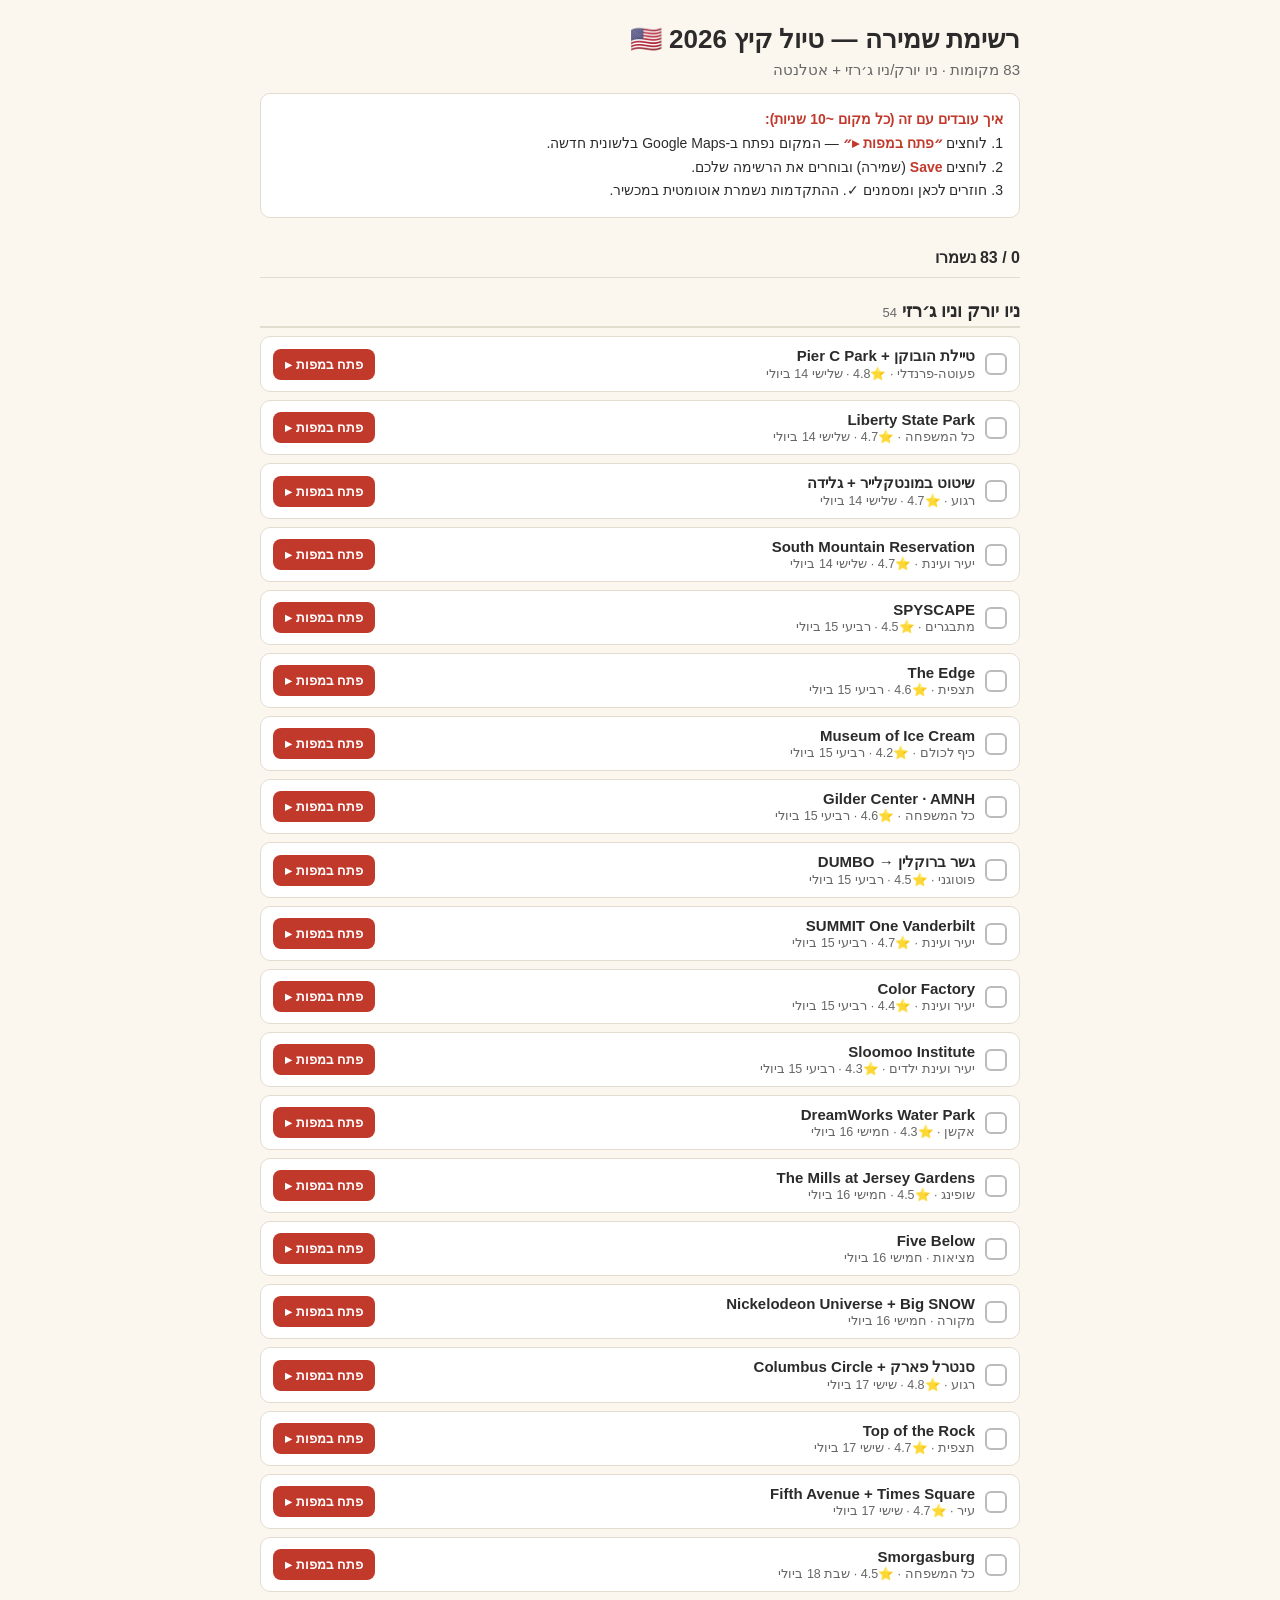
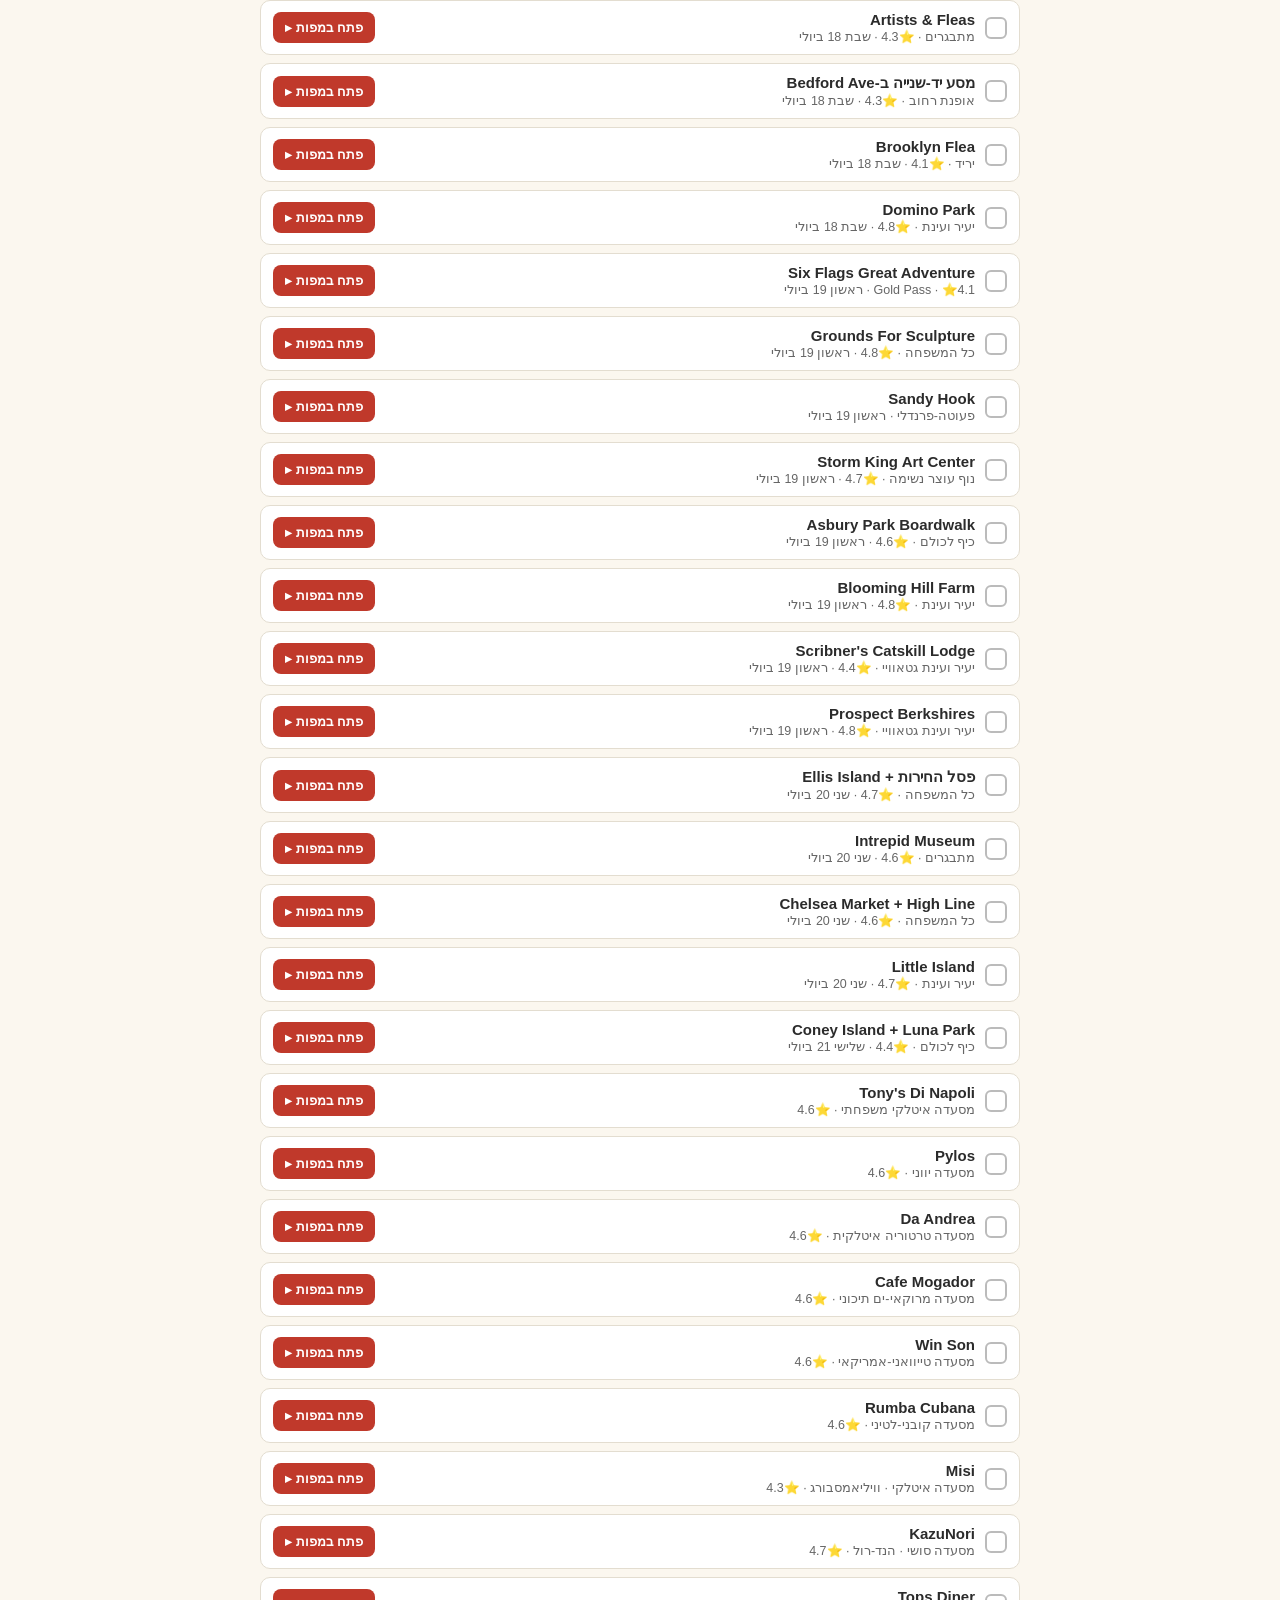
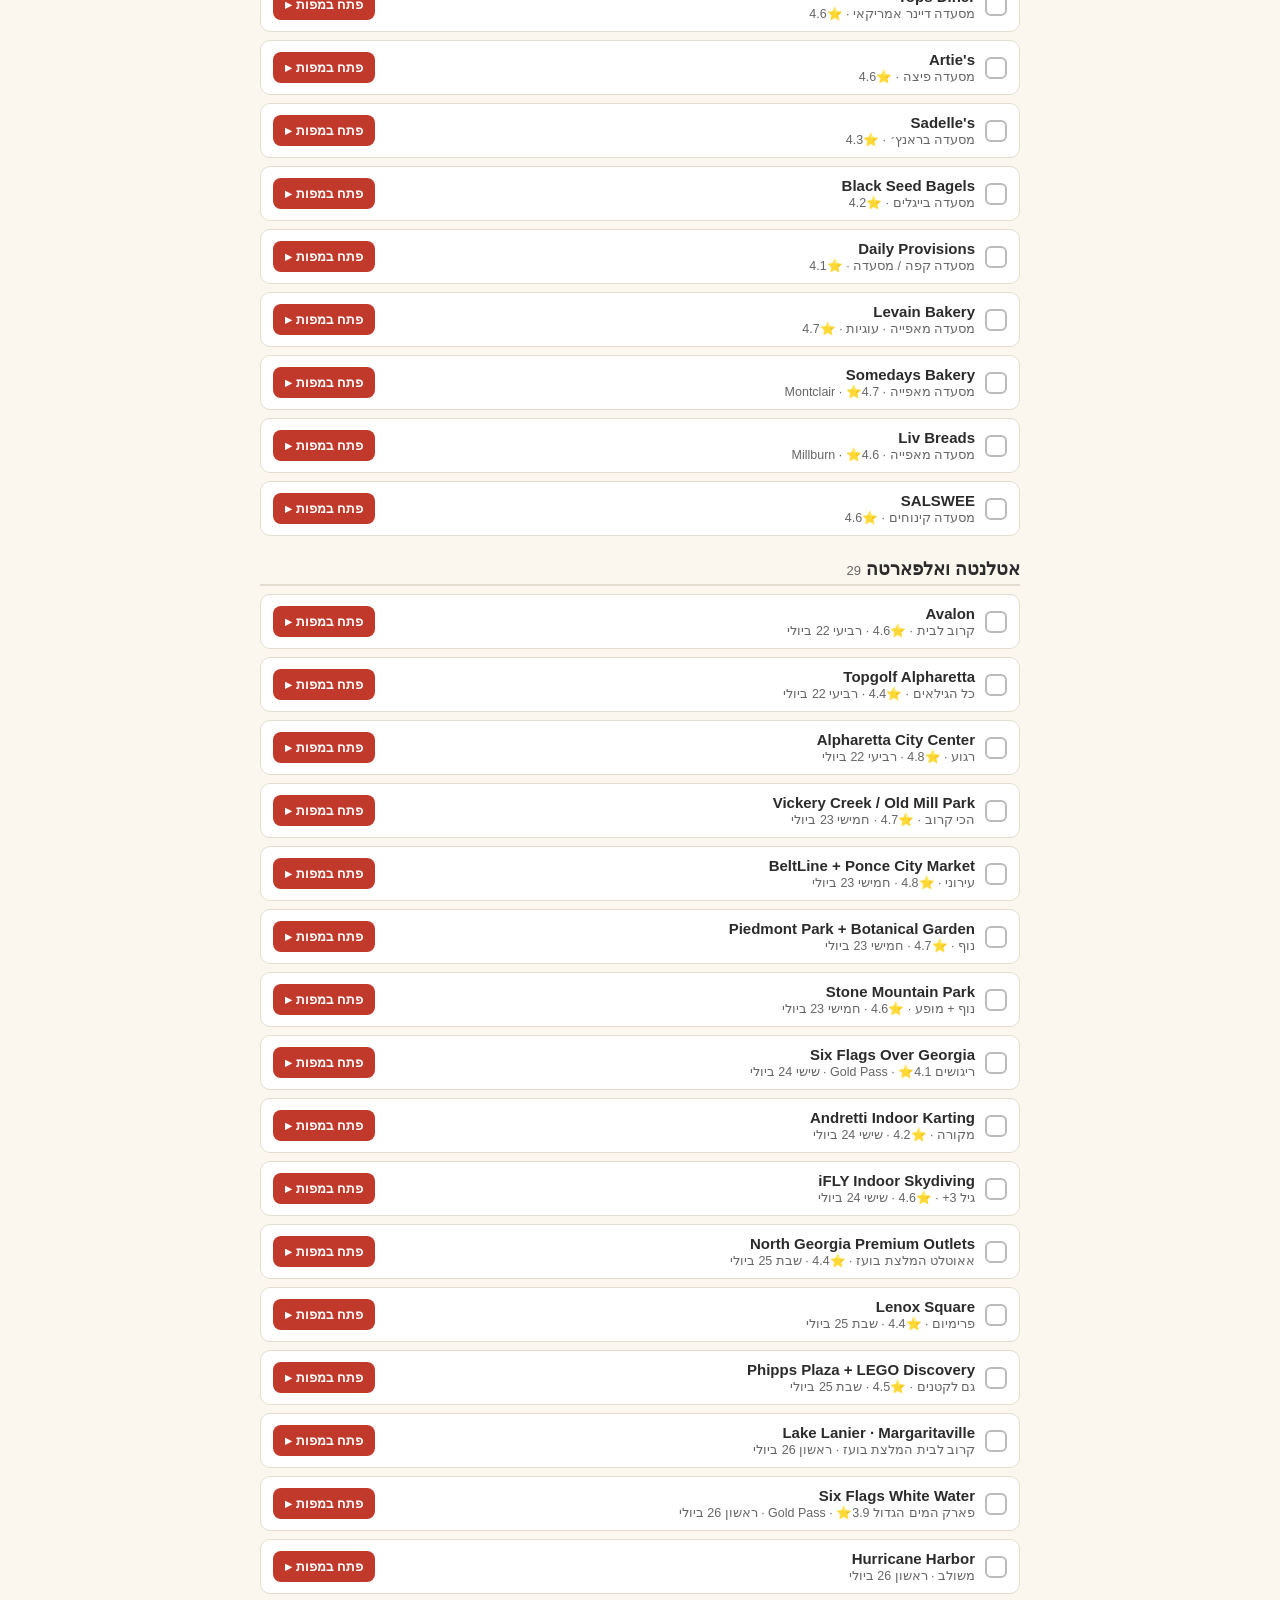
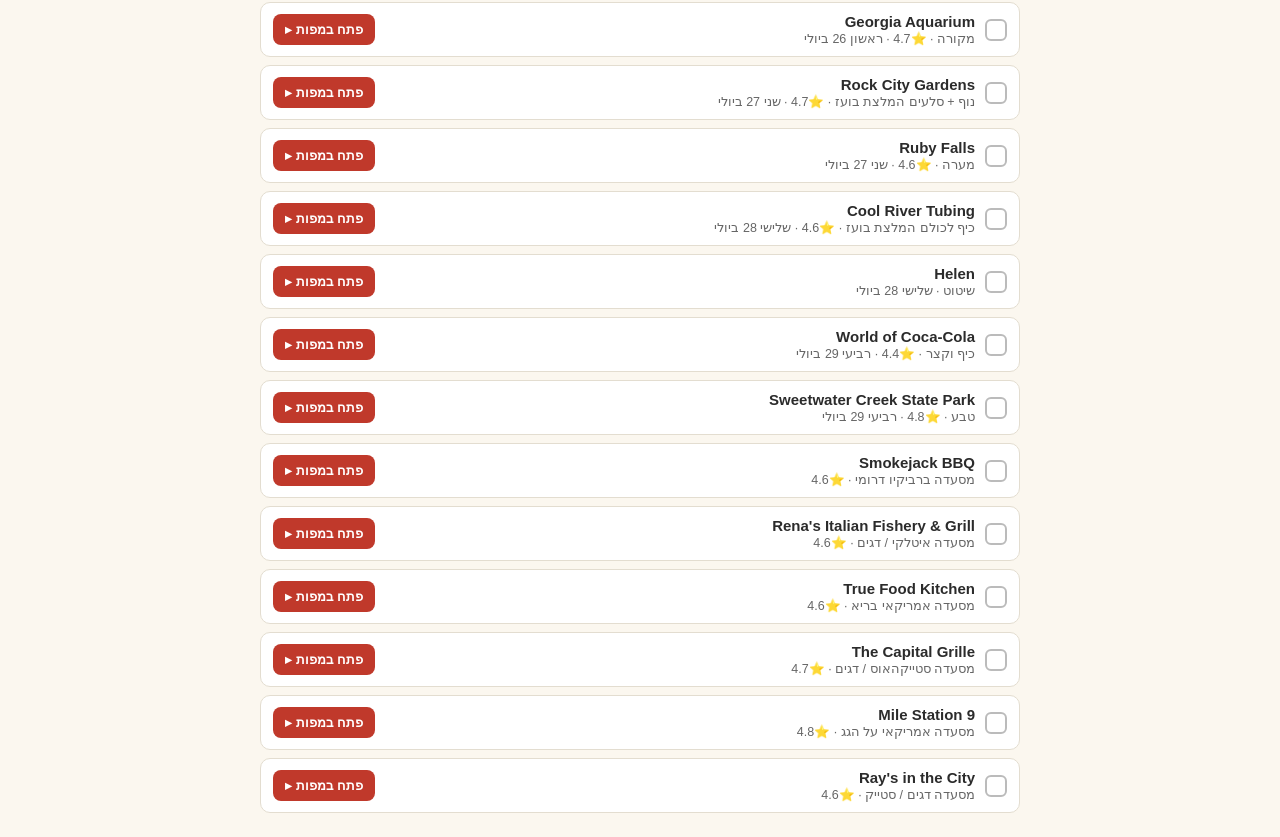
<file: trip-save-checklist.html>
<!doctype html><html lang="he" dir="rtl"><head><meta charset="utf-8">
<meta name="viewport" content="width=device-width, initial-scale=1">
<title>רשימת שמירה — טיול קיץ 2026</title>
<style>
  :root{--ink:#2b2b2b;--soft:#666;--line:#e3ddd0;--accent:#c0392b;--ok:#2e7d32;--cream:#fbf7ef}
  *{box-sizing:border-box}
  body{font-family:'Assistant','Segoe UI',Arial,sans-serif;margin:0;background:var(--cream);color:var(--ink);padding:24px}
  .wrap{max-width:760px;margin:0 auto}
  h1{font-size:26px;margin:0 0 6px}
  .lead{color:var(--soft);font-size:15px;margin:0 0 4px}
  .how{background:#fff;border:1px solid var(--line);border-radius:10px;padding:14px 16px;margin:14px 0 20px;font-size:14px;line-height:1.7}
  .how b{color:var(--accent)}
  .bar{position:sticky;top:0;background:var(--cream);padding:10px 0;border-bottom:1px solid var(--line);margin-bottom:10px;font-weight:600;z-index:5}
  h2{font-size:18px;margin:22px 0 8px;border-bottom:2px solid var(--line);padding-bottom:4px}
  h2 .cnt{font-size:13px;color:var(--soft);font-weight:400}
  .grid{display:flex;flex-direction:column;gap:8px}
  .row{display:flex;align-items:center;gap:10px;background:#fff;border:1px solid var(--line);border-radius:10px;padding:10px 12px}
  .row.done{opacity:.5;background:#f3f8f3}
  input[type=checkbox]{display:none}
  .chk{width:22px;height:22px;border:2px solid #bbb;border-radius:6px;flex:0 0 auto;cursor:pointer;position:relative}
  input:checked + .chk{background:var(--ok);border-color:var(--ok)}
  input:checked + .chk::after{content:"✓";color:#fff;position:absolute;inset:0;display:flex;align-items:center;justify-content:center;font-size:15px}
  .info{flex:1;min-width:0}
  .nm{font-weight:600;font-size:15px}
  .meta{color:var(--soft);font-size:12.5px;margin-top:1px}
  .open{flex:0 0 auto;background:var(--accent);color:#fff;text-decoration:none;padding:8px 12px;border-radius:8px;font-size:13px;font-weight:600;white-space:nowrap}
  .open:hover{background:#a93226}
</style></head><body><div class="wrap">
<h1>רשימת שמירה — טיול קיץ 2026 🇺🇸</h1>
<p class="lead">83 מקומות · ניו יורק/ניו ג׳רזי + אטלנטה</p>
<div class="how">
<b>איך עובדים עם זה (כל מקום ~10 שניות):</b><br>
1. לוחצים <b>״פתח במפות ▸״</b> — המקום נפתח ב-Google Maps בלשונית חדשה.<br>
2. לוחצים <b>Save</b> (שמירה) ובוחרים את הרשימה שלכם.<br>
3. חוזרים לכאן ומסמנים ✓. ההתקדמות נשמרת אוטומטית במכשיר.
</div>
<div class="bar" id="bar">0 / 83 נשמרו</div>
<h2>ניו יורק וניו ג׳רזי <span class="cnt">54</span></h2>
<div class="grid">
<div class="row"><input type="checkbox" id="c0" data-k="Pier C Park Hoboken NJ"><label for="c0" class="chk"></label><div class="info"><div class="nm">טיילת הובוקן + Pier C Park</div><div class="meta">פעוטה-פרנדלי · ⭐4.8 · שלישי 14 ביולי</div></div><a class="open" href="https://www.google.com/maps/search/?api=1&query=Pier%20C%20Park%20Hoboken%20NJ" target="_blank" rel="noopener">פתח במפות ▸</a></div>
<div class="row"><input type="checkbox" id="c1" data-k="Liberty State Park"><label for="c1" class="chk"></label><div class="info"><div class="nm">Liberty State Park</div><div class="meta">כל המשפחה · ⭐4.7 · שלישי 14 ביולי</div></div><a class="open" href="https://www.google.com/maps/search/?api=1&query=Liberty%20State%20Park" target="_blank" rel="noopener">פתח במפות ▸</a></div>
<div class="row"><input type="checkbox" id="c2" data-k="Absolute Zero Ice Cream Montclair NJ"><label for="c2" class="chk"></label><div class="info"><div class="nm">שיטוט במונטקלייר + גלידה</div><div class="meta">רגוע · ⭐4.7 · שלישי 14 ביולי</div></div><a class="open" href="https://www.google.com/maps/search/?api=1&query=Absolute%20Zero%20Ice%20Cream%20Montclair%20NJ" target="_blank" rel="noopener">פתח במפות ▸</a></div>
<div class="row"><input type="checkbox" id="c3" data-k="South Mountain Reservation Fairy Trail Millburn NJ"><label for="c3" class="chk"></label><div class="info"><div class="nm">South Mountain Reservation</div><div class="meta">יעיר ועינת · ⭐4.7 · שלישי 14 ביולי</div></div><a class="open" href="https://www.google.com/maps/search/?api=1&query=South%20Mountain%20Reservation%20Fairy%20Trail%20Millburn%20NJ" target="_blank" rel="noopener">פתח במפות ▸</a></div>
<div class="row"><input type="checkbox" id="c4" data-k="SPYSCAPE New York"><label for="c4" class="chk"></label><div class="info"><div class="nm">SPYSCAPE</div><div class="meta">מתבגרים · ⭐4.5 · רביעי 15 ביולי</div></div><a class="open" href="https://www.google.com/maps/search/?api=1&query=SPYSCAPE%20New%20York" target="_blank" rel="noopener">פתח במפות ▸</a></div>
<div class="row"><input type="checkbox" id="c5" data-k="The Edge Hudson Yards"><label for="c5" class="chk"></label><div class="info"><div class="nm">The Edge</div><div class="meta">תצפית · ⭐4.6 · רביעי 15 ביולי</div></div><a class="open" href="https://www.google.com/maps/search/?api=1&query=The%20Edge%20Hudson%20Yards" target="_blank" rel="noopener">פתח במפות ▸</a></div>
<div class="row"><input type="checkbox" id="c6" data-k="Museum of Ice Cream New York"><label for="c6" class="chk"></label><div class="info"><div class="nm">Museum of Ice Cream</div><div class="meta">כיף לכולם · ⭐4.2 · רביעי 15 ביולי</div></div><a class="open" href="https://www.google.com/maps/search/?api=1&query=Museum%20of%20Ice%20Cream%20New%20York" target="_blank" rel="noopener">פתח במפות ▸</a></div>
<div class="row"><input type="checkbox" id="c7" data-k="American Museum of Natural History"><label for="c7" class="chk"></label><div class="info"><div class="nm">Gilder Center · AMNH</div><div class="meta">כל המשפחה · ⭐4.6 · רביעי 15 ביולי</div></div><a class="open" href="https://www.google.com/maps/search/?api=1&query=American%20Museum%20of%20Natural%20History" target="_blank" rel="noopener">פתח במפות ▸</a></div>
<div class="row"><input type="checkbox" id="c8" data-k="Time Out Market New York DUMBO"><label for="c8" class="chk"></label><div class="info"><div class="nm">גשר ברוקלין → DUMBO</div><div class="meta">פוטוגני · ⭐4.5 · רביעי 15 ביולי</div></div><a class="open" href="https://www.google.com/maps/search/?api=1&query=Time%20Out%20Market%20New%20York%20DUMBO" target="_blank" rel="noopener">פתח במפות ▸</a></div>
<div class="row"><input type="checkbox" id="c9" data-k="SUMMIT One Vanderbilt New York"><label for="c9" class="chk"></label><div class="info"><div class="nm">SUMMIT One Vanderbilt</div><div class="meta">יעיר ועינת · ⭐4.7 · רביעי 15 ביולי</div></div><a class="open" href="https://www.google.com/maps/search/?api=1&query=SUMMIT%20One%20Vanderbilt%20New%20York" target="_blank" rel="noopener">פתח במפות ▸</a></div>
<div class="row"><input type="checkbox" id="c10" data-k="Color Factory New York"><label for="c10" class="chk"></label><div class="info"><div class="nm">Color Factory</div><div class="meta">יעיר ועינת · ⭐4.4 · רביעי 15 ביולי</div></div><a class="open" href="https://www.google.com/maps/search/?api=1&query=Color%20Factory%20New%20York" target="_blank" rel="noopener">פתח במפות ▸</a></div>
<div class="row"><input type="checkbox" id="c11" data-k="Sloomoo Institute New York"><label for="c11" class="chk"></label><div class="info"><div class="nm">Sloomoo Institute</div><div class="meta">יעיר ועינת  ילדים · ⭐4.3 · רביעי 15 ביולי</div></div><a class="open" href="https://www.google.com/maps/search/?api=1&query=Sloomoo%20Institute%20New%20York" target="_blank" rel="noopener">פתח במפות ▸</a></div>
<div class="row"><input type="checkbox" id="c12" data-k="DreamWorks Water Park American Dream"><label for="c12" class="chk"></label><div class="info"><div class="nm">DreamWorks Water Park</div><div class="meta">אקשן · ⭐4.3 · חמישי 16 ביולי</div></div><a class="open" href="https://www.google.com/maps/search/?api=1&query=DreamWorks%20Water%20Park%20American%20Dream" target="_blank" rel="noopener">פתח במפות ▸</a></div>
<div class="row"><input type="checkbox" id="c13" data-k="The Mills at Jersey Gardens"><label for="c13" class="chk"></label><div class="info"><div class="nm">The Mills at Jersey Gardens</div><div class="meta">שופינג · ⭐4.5 · חמישי 16 ביולי</div></div><a class="open" href="https://www.google.com/maps/search/?api=1&query=The%20Mills%20at%20Jersey%20Gardens" target="_blank" rel="noopener">פתח במפות ▸</a></div>
<div class="row"><input type="checkbox" id="c14" data-k="Five Below near Montclair NJ"><label for="c14" class="chk"></label><div class="info"><div class="nm">Five Below</div><div class="meta">מציאות · חמישי 16 ביולי</div></div><a class="open" href="https://www.google.com/maps/search/?api=1&query=Five%20Below%20near%20Montclair%20NJ" target="_blank" rel="noopener">פתח במפות ▸</a></div>
<div class="row"><input type="checkbox" id="c15" data-k="American Dream Mall"><label for="c15" class="chk"></label><div class="info"><div class="nm">Nickelodeon Universe + Big SNOW</div><div class="meta">מקורה · חמישי 16 ביולי</div></div><a class="open" href="https://www.google.com/maps/search/?api=1&query=American%20Dream%20Mall" target="_blank" rel="noopener">פתח במפות ▸</a></div>
<div class="row"><input type="checkbox" id="c16" data-k="Central Park New York"><label for="c16" class="chk"></label><div class="info"><div class="nm">סנטרל פארק + Columbus Circle</div><div class="meta">רגוע · ⭐4.8 · שישי 17 ביולי</div></div><a class="open" href="https://www.google.com/maps/search/?api=1&query=Central%20Park%20New%20York" target="_blank" rel="noopener">פתח במפות ▸</a></div>
<div class="row"><input type="checkbox" id="c17" data-k="Top of the Rock New York"><label for="c17" class="chk"></label><div class="info"><div class="nm">Top of the Rock</div><div class="meta">תצפית · ⭐4.7 · שישי 17 ביולי</div></div><a class="open" href="https://www.google.com/maps/search/?api=1&query=Top%20of%20the%20Rock%20New%20York" target="_blank" rel="noopener">פתח במפות ▸</a></div>
<div class="row"><input type="checkbox" id="c18" data-k="Times Square New York"><label for="c18" class="chk"></label><div class="info"><div class="nm">Fifth Avenue + Times Square</div><div class="meta">עיר · ⭐4.7 · שישי 17 ביולי</div></div><a class="open" href="https://www.google.com/maps/search/?api=1&query=Times%20Square%20New%20York" target="_blank" rel="noopener">פתח במפות ▸</a></div>
<div class="row"><input type="checkbox" id="c19" data-k="Smorgasburg Williamsburg"><label for="c19" class="chk"></label><div class="info"><div class="nm">Smorgasburg</div><div class="meta">כל המשפחה · ⭐4.5 · שבת 18 ביולי</div></div><a class="open" href="https://www.google.com/maps/search/?api=1&query=Smorgasburg%20Williamsburg" target="_blank" rel="noopener">פתח במפות ▸</a></div>
<div class="row"><input type="checkbox" id="c20" data-k="Artists and Fleas Williamsburg"><label for="c20" class="chk"></label><div class="info"><div class="nm">Artists &amp; Fleas</div><div class="meta">מתבגרים · ⭐4.3 · שבת 18 ביולי</div></div><a class="open" href="https://www.google.com/maps/search/?api=1&query=Artists%20and%20Fleas%20Williamsburg" target="_blank" rel="noopener">פתח במפות ▸</a></div>
<div class="row"><input type="checkbox" id="c21" data-k="Beacon's Closet Brooklyn"><label for="c21" class="chk"></label><div class="info"><div class="nm">מסע יד-שנייה ב-Bedford Ave</div><div class="meta">אופנת רחוב · ⭐4.3 · שבת 18 ביולי</div></div><a class="open" href="https://www.google.com/maps/search/?api=1&query=Beacon's%20Closet%20Brooklyn" target="_blank" rel="noopener">פתח במפות ▸</a></div>
<div class="row"><input type="checkbox" id="c22" data-k="Brooklyn Flea DUMBO"><label for="c22" class="chk"></label><div class="info"><div class="nm">Brooklyn Flea</div><div class="meta">יריד · ⭐4.1 · שבת 18 ביולי</div></div><a class="open" href="https://www.google.com/maps/search/?api=1&query=Brooklyn%20Flea%20DUMBO" target="_blank" rel="noopener">פתח במפות ▸</a></div>
<div class="row"><input type="checkbox" id="c23" data-k="Domino Park Brooklyn"><label for="c23" class="chk"></label><div class="info"><div class="nm">Domino Park</div><div class="meta">יעיר ועינת · ⭐4.8 · שבת 18 ביולי</div></div><a class="open" href="https://www.google.com/maps/search/?api=1&query=Domino%20Park%20Brooklyn" target="_blank" rel="noopener">פתח במפות ▸</a></div>
<div class="row"><input type="checkbox" id="c24" data-k="Six Flags Great Adventure Jackson NJ"><label for="c24" class="chk"></label><div class="info"><div class="nm">Six Flags Great Adventure</div><div class="meta">Gold Pass · ⭐4.1 · ראשון 19 ביולי</div></div><a class="open" href="https://www.google.com/maps/search/?api=1&query=Six%20Flags%20Great%20Adventure%20Jackson%20NJ" target="_blank" rel="noopener">פתח במפות ▸</a></div>
<div class="row"><input type="checkbox" id="c25" data-k="Grounds for Sculpture Hamilton NJ"><label for="c25" class="chk"></label><div class="info"><div class="nm">Grounds For Sculpture</div><div class="meta">כל המשפחה · ⭐4.8 · ראשון 19 ביולי</div></div><a class="open" href="https://www.google.com/maps/search/?api=1&query=Grounds%20for%20Sculpture%20Hamilton%20NJ" target="_blank" rel="noopener">פתח במפות ▸</a></div>
<div class="row"><input type="checkbox" id="c26" data-k="Sandy Hook Beach NJ"><label for="c26" class="chk"></label><div class="info"><div class="nm">Sandy Hook</div><div class="meta">פעוטה-פרנדלי · ראשון 19 ביולי</div></div><a class="open" href="https://www.google.com/maps/search/?api=1&query=Sandy%20Hook%20Beach%20NJ" target="_blank" rel="noopener">פתח במפות ▸</a></div>
<div class="row"><input type="checkbox" id="c27" data-k="Storm King Art Center"><label for="c27" class="chk"></label><div class="info"><div class="nm">Storm King Art Center</div><div class="meta">נוף עוצר נשימה · ⭐4.7 · ראשון 19 ביולי</div></div><a class="open" href="https://www.google.com/maps/search/?api=1&query=Storm%20King%20Art%20Center" target="_blank" rel="noopener">פתח במפות ▸</a></div>
<div class="row"><input type="checkbox" id="c28" data-k="Asbury Park Boardwalk"><label for="c28" class="chk"></label><div class="info"><div class="nm">Asbury Park Boardwalk</div><div class="meta">כיף לכולם · ⭐4.6 · ראשון 19 ביולי</div></div><a class="open" href="https://www.google.com/maps/search/?api=1&query=Asbury%20Park%20Boardwalk" target="_blank" rel="noopener">פתח במפות ▸</a></div>
<div class="row"><input type="checkbox" id="c29" data-k="Blooming Hill Farm Monroe NY"><label for="c29" class="chk"></label><div class="info"><div class="nm">Blooming Hill Farm</div><div class="meta">יעיר ועינת · ⭐4.8 · ראשון 19 ביולי</div></div><a class="open" href="https://www.google.com/maps/search/?api=1&query=Blooming%20Hill%20Farm%20Monroe%20NY" target="_blank" rel="noopener">פתח במפות ▸</a></div>
<div class="row"><input type="checkbox" id="c30" data-k="Scribner's Catskill Lodge"><label for="c30" class="chk"></label><div class="info"><div class="nm">Scribner's Catskill Lodge</div><div class="meta">יעיר ועינת  גטאוויי · ⭐4.4 · ראשון 19 ביולי</div></div><a class="open" href="https://www.google.com/maps/search/?api=1&query=Scribner's%20Catskill%20Lodge" target="_blank" rel="noopener">פתח במפות ▸</a></div>
<div class="row"><input type="checkbox" id="c31" data-k="Prospect Berkshires North Egremont"><label for="c31" class="chk"></label><div class="info"><div class="nm">Prospect Berkshires</div><div class="meta">יעיר ועינת  גטאוויי · ⭐4.8 · ראשון 19 ביולי</div></div><a class="open" href="https://www.google.com/maps/search/?api=1&query=Prospect%20Berkshires%20North%20Egremont" target="_blank" rel="noopener">פתח במפות ▸</a></div>
<div class="row"><input type="checkbox" id="c32" data-k="Statue of Liberty"><label for="c32" class="chk"></label><div class="info"><div class="nm">פסל החירות + Ellis Island</div><div class="meta">כל המשפחה · ⭐4.7 · שני 20 ביולי</div></div><a class="open" href="https://www.google.com/maps/search/?api=1&query=Statue%20of%20Liberty" target="_blank" rel="noopener">פתח במפות ▸</a></div>
<div class="row"><input type="checkbox" id="c33" data-k="Intrepid Museum New York"><label for="c33" class="chk"></label><div class="info"><div class="nm">Intrepid Museum</div><div class="meta">מתבגרים · ⭐4.6 · שני 20 ביולי</div></div><a class="open" href="https://www.google.com/maps/search/?api=1&query=Intrepid%20Museum%20New%20York" target="_blank" rel="noopener">פתח במפות ▸</a></div>
<div class="row"><input type="checkbox" id="c34" data-k="Chelsea Market New York"><label for="c34" class="chk"></label><div class="info"><div class="nm">Chelsea Market + High Line</div><div class="meta">כל המשפחה · ⭐4.6 · שני 20 ביולי</div></div><a class="open" href="https://www.google.com/maps/search/?api=1&query=Chelsea%20Market%20New%20York" target="_blank" rel="noopener">פתח במפות ▸</a></div>
<div class="row"><input type="checkbox" id="c35" data-k="Little Island New York"><label for="c35" class="chk"></label><div class="info"><div class="nm">Little Island</div><div class="meta">יעיר ועינת · ⭐4.7 · שני 20 ביולי</div></div><a class="open" href="https://www.google.com/maps/search/?api=1&query=Little%20Island%20New%20York" target="_blank" rel="noopener">פתח במפות ▸</a></div>
<div class="row"><input type="checkbox" id="c36" data-k="Luna Park Coney Island Brooklyn"><label for="c36" class="chk"></label><div class="info"><div class="nm">Coney Island + Luna Park</div><div class="meta">כיף לכולם · ⭐4.4 · שלישי 21 ביולי</div></div><a class="open" href="https://www.google.com/maps/search/?api=1&query=Luna%20Park%20Coney%20Island%20Brooklyn" target="_blank" rel="noopener">פתח במפות ▸</a></div>
<div class="row"><input type="checkbox" id="c37" data-k="Tony's Di Napoli Times Square New York"><label for="c37" class="chk"></label><div class="info"><div class="nm">Tony's Di Napoli</div><div class="meta">מסעדה איטלקי משפחתי · ⭐4.6</div></div><a class="open" href="https://www.google.com/maps/search/?api=1&query=Tony's%20Di%20Napoli%20Times%20Square%20New%20York" target="_blank" rel="noopener">פתח במפות ▸</a></div>
<div class="row"><input type="checkbox" id="c38" data-k="Pylos Restaurant East 7th St New York"><label for="c38" class="chk"></label><div class="info"><div class="nm">Pylos</div><div class="meta">מסעדה יווני · ⭐4.6</div></div><a class="open" href="https://www.google.com/maps/search/?api=1&query=Pylos%20Restaurant%20East%207th%20St%20New%20York" target="_blank" rel="noopener">פתח במפות ▸</a></div>
<div class="row"><input type="checkbox" id="c39" data-k="Da Andrea W 13th St New York"><label for="c39" class="chk"></label><div class="info"><div class="nm">Da Andrea</div><div class="meta">מסעדה טרטוריה איטלקית · ⭐4.6</div></div><a class="open" href="https://www.google.com/maps/search/?api=1&query=Da%20Andrea%20W%2013th%20St%20New%20York" target="_blank" rel="noopener">פתח במפות ▸</a></div>
<div class="row"><input type="checkbox" id="c40" data-k="Cafe Mogador Williamsburg Brooklyn"><label for="c40" class="chk"></label><div class="info"><div class="nm">Cafe Mogador</div><div class="meta">מסעדה מרוקאי-ים תיכוני · ⭐4.6</div></div><a class="open" href="https://www.google.com/maps/search/?api=1&query=Cafe%20Mogador%20Williamsburg%20Brooklyn" target="_blank" rel="noopener">פתח במפות ▸</a></div>
<div class="row"><input type="checkbox" id="c41" data-k="Win Son Brooklyn"><label for="c41" class="chk"></label><div class="info"><div class="nm">Win Son</div><div class="meta">מסעדה טייוואני-אמריקאי · ⭐4.6</div></div><a class="open" href="https://www.google.com/maps/search/?api=1&query=Win%20Son%20Brooklyn" target="_blank" rel="noopener">פתח במפות ▸</a></div>
<div class="row"><input type="checkbox" id="c42" data-k="Rumba Cubana Jersey City"><label for="c42" class="chk"></label><div class="info"><div class="nm">Rumba Cubana</div><div class="meta">מסעדה קובני-לטיני · ⭐4.6</div></div><a class="open" href="https://www.google.com/maps/search/?api=1&query=Rumba%20Cubana%20Jersey%20City" target="_blank" rel="noopener">פתח במפות ▸</a></div>
<div class="row"><input type="checkbox" id="c43" data-k="Misi Williamsburg Brooklyn"><label for="c43" class="chk"></label><div class="info"><div class="nm">Misi</div><div class="meta">מסעדה איטלקי · וויליאמסבורג · ⭐4.3</div></div><a class="open" href="https://www.google.com/maps/search/?api=1&query=Misi%20Williamsburg%20Brooklyn" target="_blank" rel="noopener">פתח במפות ▸</a></div>
<div class="row"><input type="checkbox" id="c44" data-k="KazuNori Hand Roll Bar New York"><label for="c44" class="chk"></label><div class="info"><div class="nm">KazuNori</div><div class="meta">מסעדה סושי · הנד-רול · ⭐4.7</div></div><a class="open" href="https://www.google.com/maps/search/?api=1&query=KazuNori%20Hand%20Roll%20Bar%20New%20York" target="_blank" rel="noopener">פתח במפות ▸</a></div>
<div class="row"><input type="checkbox" id="c45" data-k="Tops Diner East Newark NJ"><label for="c45" class="chk"></label><div class="info"><div class="nm">Tops Diner</div><div class="meta">מסעדה דיינר אמריקאי · ⭐4.6</div></div><a class="open" href="https://www.google.com/maps/search/?api=1&query=Tops%20Diner%20East%20Newark%20NJ" target="_blank" rel="noopener">פתח במפות ▸</a></div>
<div class="row"><input type="checkbox" id="c46" data-k="Artie's pizza New Jersey"><label for="c46" class="chk"></label><div class="info"><div class="nm">Artie's</div><div class="meta">מסעדה פיצה · ⭐4.6</div></div><a class="open" href="https://www.google.com/maps/search/?api=1&query=Artie's%20pizza%20New%20Jersey" target="_blank" rel="noopener">פתח במפות ▸</a></div>
<div class="row"><input type="checkbox" id="c47" data-k="Sadelle's New York"><label for="c47" class="chk"></label><div class="info"><div class="nm">Sadelle's</div><div class="meta">מסעדה בראנץ׳ · ⭐4.3</div></div><a class="open" href="https://www.google.com/maps/search/?api=1&query=Sadelle's%20New%20York" target="_blank" rel="noopener">פתח במפות ▸</a></div>
<div class="row"><input type="checkbox" id="c48" data-k="Black Seed Bagels Nolita New York"><label for="c48" class="chk"></label><div class="info"><div class="nm">Black Seed Bagels</div><div class="meta">מסעדה בייגלים · ⭐4.2</div></div><a class="open" href="https://www.google.com/maps/search/?api=1&query=Black%20Seed%20Bagels%20Nolita%20New%20York" target="_blank" rel="noopener">פתח במפות ▸</a></div>
<div class="row"><input type="checkbox" id="c49" data-k="Daily Provisions Manhattan West New York"><label for="c49" class="chk"></label><div class="info"><div class="nm">Daily Provisions</div><div class="meta">מסעדה קפה / מסעדה · ⭐4.1</div></div><a class="open" href="https://www.google.com/maps/search/?api=1&query=Daily%20Provisions%20Manhattan%20West%20New%20York" target="_blank" rel="noopener">פתח במפות ▸</a></div>
<div class="row"><input type="checkbox" id="c50" data-k="Levain Bakery New York"><label for="c50" class="chk"></label><div class="info"><div class="nm">Levain Bakery</div><div class="meta">מסעדה מאפייה · עוגיות · ⭐4.7</div></div><a class="open" href="https://www.google.com/maps/search/?api=1&query=Levain%20Bakery%20New%20York" target="_blank" rel="noopener">פתח במפות ▸</a></div>
<div class="row"><input type="checkbox" id="c51" data-k="Somedays Bakery Montclair NJ"><label for="c51" class="chk"></label><div class="info"><div class="nm">Somedays Bakery</div><div class="meta">מסעדה מאפייה · Montclair · ⭐4.7</div></div><a class="open" href="https://www.google.com/maps/search/?api=1&query=Somedays%20Bakery%20Montclair%20NJ" target="_blank" rel="noopener">פתח במפות ▸</a></div>
<div class="row"><input type="checkbox" id="c52" data-k="Liv Breads Millburn NJ"><label for="c52" class="chk"></label><div class="info"><div class="nm">Liv Breads</div><div class="meta">מסעדה מאפייה · Millburn · ⭐4.6</div></div><a class="open" href="https://www.google.com/maps/search/?api=1&query=Liv%20Breads%20Millburn%20NJ" target="_blank" rel="noopener">פתח במפות ▸</a></div>
<div class="row"><input type="checkbox" id="c53" data-k="Salswee New Jersey"><label for="c53" class="chk"></label><div class="info"><div class="nm">SALSWEE</div><div class="meta">מסעדה קינוחים · ⭐4.6</div></div><a class="open" href="https://www.google.com/maps/search/?api=1&query=Salswee%20New%20Jersey" target="_blank" rel="noopener">פתח במפות ▸</a></div>
</div>
<h2>אטלנטה ואלפארטה <span class="cnt">29</span></h2>
<div class="grid">
<div class="row"><input type="checkbox" id="c54" data-k="Avalon Alpharetta"><label for="c54" class="chk"></label><div class="info"><div class="nm">Avalon</div><div class="meta">קרוב לבית · ⭐4.6 · רביעי 22 ביולי</div></div><a class="open" href="https://www.google.com/maps/search/?api=1&query=Avalon%20Alpharetta" target="_blank" rel="noopener">פתח במפות ▸</a></div>
<div class="row"><input type="checkbox" id="c55" data-k="Topgolf Alpharetta"><label for="c55" class="chk"></label><div class="info"><div class="nm">Topgolf Alpharetta</div><div class="meta">כל הגילאים · ⭐4.4 · רביעי 22 ביולי</div></div><a class="open" href="https://www.google.com/maps/search/?api=1&query=Topgolf%20Alpharetta" target="_blank" rel="noopener">פתח במפות ▸</a></div>
<div class="row"><input type="checkbox" id="c56" data-k="Downtown Alpharetta City Center"><label for="c56" class="chk"></label><div class="info"><div class="nm">Alpharetta City Center</div><div class="meta">רגוע · ⭐4.8 · רביעי 22 ביולי</div></div><a class="open" href="https://www.google.com/maps/search/?api=1&query=Downtown%20Alpharetta%20City%20Center" target="_blank" rel="noopener">פתח במפות ▸</a></div>
<div class="row"><input type="checkbox" id="c57" data-k="Vickery Creek Old Mill Park Roswell GA"><label for="c57" class="chk"></label><div class="info"><div class="nm">Vickery Creek / Old Mill Park</div><div class="meta">הכי קרוב · ⭐4.7 · חמישי 23 ביולי</div></div><a class="open" href="https://www.google.com/maps/search/?api=1&query=Vickery%20Creek%20Old%20Mill%20Park%20Roswell%20GA" target="_blank" rel="noopener">פתח במפות ▸</a></div>
<div class="row"><input type="checkbox" id="c58" data-k="Atlanta BeltLine Eastside Trail"><label for="c58" class="chk"></label><div class="info"><div class="nm">BeltLine + Ponce City Market</div><div class="meta">עירוני · ⭐4.8 · חמישי 23 ביולי</div></div><a class="open" href="https://www.google.com/maps/search/?api=1&query=Atlanta%20BeltLine%20Eastside%20Trail" target="_blank" rel="noopener">פתח במפות ▸</a></div>
<div class="row"><input type="checkbox" id="c59" data-k="Atlanta Botanical Garden"><label for="c59" class="chk"></label><div class="info"><div class="nm">Piedmont Park + Botanical Garden</div><div class="meta">נוף · ⭐4.7 · חמישי 23 ביולי</div></div><a class="open" href="https://www.google.com/maps/search/?api=1&query=Atlanta%20Botanical%20Garden" target="_blank" rel="noopener">פתח במפות ▸</a></div>
<div class="row"><input type="checkbox" id="c60" data-k="Stone Mountain Park"><label for="c60" class="chk"></label><div class="info"><div class="nm">Stone Mountain Park</div><div class="meta">נוף + מופע · ⭐4.6 · חמישי 23 ביולי</div></div><a class="open" href="https://www.google.com/maps/search/?api=1&query=Stone%20Mountain%20Park" target="_blank" rel="noopener">פתח במפות ▸</a></div>
<div class="row"><input type="checkbox" id="c61" data-k="Six Flags Over Georgia"><label for="c61" class="chk"></label><div class="info"><div class="nm">Six Flags Over Georgia</div><div class="meta">ריגושים   Gold Pass · ⭐4.1 · שישי 24 ביולי</div></div><a class="open" href="https://www.google.com/maps/search/?api=1&query=Six%20Flags%20Over%20Georgia" target="_blank" rel="noopener">פתח במפות ▸</a></div>
<div class="row"><input type="checkbox" id="c62" data-k="Andretti Indoor Karting Marietta"><label for="c62" class="chk"></label><div class="info"><div class="nm">Andretti Indoor Karting</div><div class="meta">מקורה · ⭐4.2 · שישי 24 ביולי</div></div><a class="open" href="https://www.google.com/maps/search/?api=1&query=Andretti%20Indoor%20Karting%20Marietta" target="_blank" rel="noopener">פתח במפות ▸</a></div>
<div class="row"><input type="checkbox" id="c63" data-k="iFLY Indoor Skydiving Atlanta"><label for="c63" class="chk"></label><div class="info"><div class="nm">iFLY Indoor Skydiving</div><div class="meta">גיל 3+ · ⭐4.6 · שישי 24 ביולי</div></div><a class="open" href="https://www.google.com/maps/search/?api=1&query=iFLY%20Indoor%20Skydiving%20Atlanta" target="_blank" rel="noopener">פתח במפות ▸</a></div>
<div class="row"><input type="checkbox" id="c64" data-k="North Georgia Premium Outlets Dawsonville"><label for="c64" class="chk"></label><div class="info"><div class="nm">North Georgia Premium Outlets</div><div class="meta">אאוטלט  המלצת בועז · ⭐4.4 · שבת 25 ביולי</div></div><a class="open" href="https://www.google.com/maps/search/?api=1&query=North%20Georgia%20Premium%20Outlets%20Dawsonville" target="_blank" rel="noopener">פתח במפות ▸</a></div>
<div class="row"><input type="checkbox" id="c65" data-k="Lenox Square Atlanta"><label for="c65" class="chk"></label><div class="info"><div class="nm">Lenox Square</div><div class="meta">פרימיום · ⭐4.4 · שבת 25 ביולי</div></div><a class="open" href="https://www.google.com/maps/search/?api=1&query=Lenox%20Square%20Atlanta" target="_blank" rel="noopener">פתח במפות ▸</a></div>
<div class="row"><input type="checkbox" id="c66" data-k="Phipps Plaza Atlanta"><label for="c66" class="chk"></label><div class="info"><div class="nm">Phipps Plaza + LEGO Discovery</div><div class="meta">גם לקטנים · ⭐4.5 · שבת 25 ביולי</div></div><a class="open" href="https://www.google.com/maps/search/?api=1&query=Phipps%20Plaza%20Atlanta" target="_blank" rel="noopener">פתח במפות ▸</a></div>
<div class="row"><input type="checkbox" id="c67" data-k="Margaritaville at Lanier Islands"><label for="c67" class="chk"></label><div class="info"><div class="nm">Lake Lanier · Margaritaville</div><div class="meta">קרוב לבית  המלצת בועז · ראשון 26 ביולי</div></div><a class="open" href="https://www.google.com/maps/search/?api=1&query=Margaritaville%20at%20Lanier%20Islands" target="_blank" rel="noopener">פתח במפות ▸</a></div>
<div class="row"><input type="checkbox" id="c68" data-k="Six Flags White Water Marietta"><label for="c68" class="chk"></label><div class="info"><div class="nm">Six Flags White Water</div><div class="meta">פארק המים הגדול   Gold Pass · ⭐3.9 · ראשון 26 ביולי</div></div><a class="open" href="https://www.google.com/maps/search/?api=1&query=Six%20Flags%20White%20Water%20Marietta" target="_blank" rel="noopener">פתח במפות ▸</a></div>
<div class="row"><input type="checkbox" id="c69" data-k="Hurricane Harbor Six Flags Over Georgia"><label for="c69" class="chk"></label><div class="info"><div class="nm">Hurricane Harbor</div><div class="meta">משולב · ראשון 26 ביולי</div></div><a class="open" href="https://www.google.com/maps/search/?api=1&query=Hurricane%20Harbor%20Six%20Flags%20Over%20Georgia" target="_blank" rel="noopener">פתח במפות ▸</a></div>
<div class="row"><input type="checkbox" id="c70" data-k="Georgia Aquarium"><label for="c70" class="chk"></label><div class="info"><div class="nm">Georgia Aquarium</div><div class="meta">מקורה · ⭐4.7 · ראשון 26 ביולי</div></div><a class="open" href="https://www.google.com/maps/search/?api=1&query=Georgia%20Aquarium" target="_blank" rel="noopener">פתח במפות ▸</a></div>
<div class="row"><input type="checkbox" id="c71" data-k="Rock City Gardens Lookout Mountain GA"><label for="c71" class="chk"></label><div class="info"><div class="nm">Rock City Gardens</div><div class="meta">נוף + סלעים  המלצת בועז · ⭐4.7 · שני 27 ביולי</div></div><a class="open" href="https://www.google.com/maps/search/?api=1&query=Rock%20City%20Gardens%20Lookout%20Mountain%20GA" target="_blank" rel="noopener">פתח במפות ▸</a></div>
<div class="row"><input type="checkbox" id="c72" data-k="Ruby Falls Chattanooga"><label for="c72" class="chk"></label><div class="info"><div class="nm">Ruby Falls</div><div class="meta">מערה · ⭐4.6 · שני 27 ביולי</div></div><a class="open" href="https://www.google.com/maps/search/?api=1&query=Ruby%20Falls%20Chattanooga" target="_blank" rel="noopener">פתח במפות ▸</a></div>
<div class="row"><input type="checkbox" id="c73" data-k="Cool River Tubing Helen GA"><label for="c73" class="chk"></label><div class="info"><div class="nm">Cool River Tubing</div><div class="meta">כיף לכולם  המלצת בועז · ⭐4.6 · שלישי 28 ביולי</div></div><a class="open" href="https://www.google.com/maps/search/?api=1&query=Cool%20River%20Tubing%20Helen%20GA" target="_blank" rel="noopener">פתח במפות ▸</a></div>
<div class="row"><input type="checkbox" id="c74" data-k="Helen GA Main Street"><label for="c74" class="chk"></label><div class="info"><div class="nm">Helen</div><div class="meta">שיטוט · שלישי 28 ביולי</div></div><a class="open" href="https://www.google.com/maps/search/?api=1&query=Helen%20GA%20Main%20Street" target="_blank" rel="noopener">פתח במפות ▸</a></div>
<div class="row"><input type="checkbox" id="c75" data-k="World of Coca-Cola"><label for="c75" class="chk"></label><div class="info"><div class="nm">World of Coca-Cola</div><div class="meta">כיף וקצר · ⭐4.4 · רביעי 29 ביולי</div></div><a class="open" href="https://www.google.com/maps/search/?api=1&query=World%20of%20Coca-Cola" target="_blank" rel="noopener">פתח במפות ▸</a></div>
<div class="row"><input type="checkbox" id="c76" data-k="Sweetwater Creek State Park GA"><label for="c76" class="chk"></label><div class="info"><div class="nm">Sweetwater Creek State Park</div><div class="meta">טבע · ⭐4.8 · רביעי 29 ביולי</div></div><a class="open" href="https://www.google.com/maps/search/?api=1&query=Sweetwater%20Creek%20State%20Park%20GA" target="_blank" rel="noopener">פתח במפות ▸</a></div>
<div class="row"><input type="checkbox" id="c77" data-k="Smokejack BBQ Alpharetta"><label for="c77" class="chk"></label><div class="info"><div class="nm">Smokejack BBQ</div><div class="meta">מסעדה ברביקיו דרומי · ⭐4.6</div></div><a class="open" href="https://www.google.com/maps/search/?api=1&query=Smokejack%20BBQ%20Alpharetta" target="_blank" rel="noopener">פתח במפות ▸</a></div>
<div class="row"><input type="checkbox" id="c78" data-k="Rena's Italian Fishery Grill Alpharetta"><label for="c78" class="chk"></label><div class="info"><div class="nm">Rena's Italian Fishery &amp; Grill</div><div class="meta">מסעדה איטלקי / דגים · ⭐4.6</div></div><a class="open" href="https://www.google.com/maps/search/?api=1&query=Rena's%20Italian%20Fishery%20Grill%20Alpharetta" target="_blank" rel="noopener">פתח במפות ▸</a></div>
<div class="row"><input type="checkbox" id="c79" data-k="True Food Kitchen Lenox Atlanta"><label for="c79" class="chk"></label><div class="info"><div class="nm">True Food Kitchen</div><div class="meta">מסעדה אמריקאי בריא · ⭐4.6</div></div><a class="open" href="https://www.google.com/maps/search/?api=1&query=True%20Food%20Kitchen%20Lenox%20Atlanta" target="_blank" rel="noopener">פתח במפות ▸</a></div>
<div class="row"><input type="checkbox" id="c80" data-k="The Capital Grille Buckhead Atlanta"><label for="c80" class="chk"></label><div class="info"><div class="nm">The Capital Grille</div><div class="meta">מסעדה סטייקהאוס / דגים · ⭐4.7</div></div><a class="open" href="https://www.google.com/maps/search/?api=1&query=The%20Capital%20Grille%20Buckhead%20Atlanta" target="_blank" rel="noopener">פתח במפות ▸</a></div>
<div class="row"><input type="checkbox" id="c81" data-k="9 Mile Station Ponce City Market Atlanta"><label for="c81" class="chk"></label><div class="info"><div class="nm">9 Mile Station</div><div class="meta">מסעדה אמריקאי על הגג · ⭐4.8</div></div><a class="open" href="https://www.google.com/maps/search/?api=1&query=9%20Mile%20Station%20Ponce%20City%20Market%20Atlanta" target="_blank" rel="noopener">פתח במפות ▸</a></div>
<div class="row"><input type="checkbox" id="c82" data-k="Ray's in the City Atlanta"><label for="c82" class="chk"></label><div class="info"><div class="nm">Ray's in the City</div><div class="meta">מסעדה דגים / סטייק · ⭐4.6</div></div><a class="open" href="https://www.google.com/maps/search/?api=1&query=Ray's%20in%20the%20City%20Atlanta" target="_blank" rel="noopener">פתח במפות ▸</a></div>
</div>

</div>
<script>
  const KEY='trip-save-progress-v1';
  const done=JSON.parse(localStorage.getItem(KEY)||'{}');
  const boxes=[...document.querySelectorAll('input[type=checkbox]')];
  const bar=document.getElementById('bar');
  function refresh(){const n=boxes.filter(b=>b.checked).length;bar.textContent=n+' / '+boxes.length+' נשמרו';}
  boxes.forEach(b=>{const k=b.dataset.k;if(done[k]){b.checked=true;b.closest('.row').classList.add('done');}
    b.addEventListener('change',()=>{done[k]=b.checked;localStorage.setItem(KEY,JSON.stringify(done));b.closest('.row').classList.toggle('done',b.checked);refresh();});});
  refresh();
</script>
</body></html>
</file>
